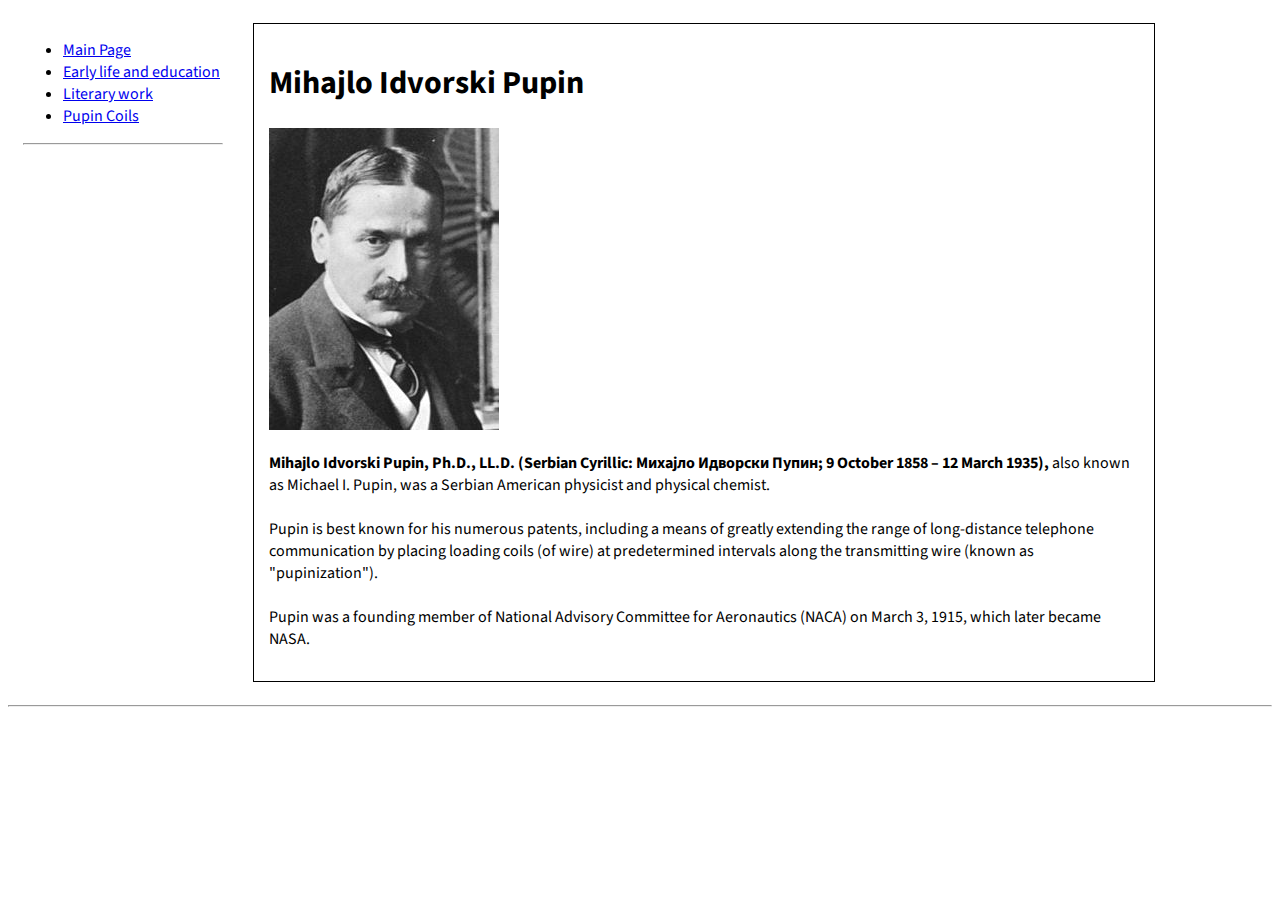
<file: index.html>
<!DOCTYPE html>
<html lang="en">

<head>
  <meta charset="UTF-8">
  <title>Mihajlo Idvorski Pupin</title>
  <link rel="stylesheet" href="style.css" type="text/css">
  <link href="https://fonts.googleapis.com/css?family=Source+Sans+Pro:400,700&display=swap" rel="stylesheet">

</head>


<body>
  <div class="Navigacija">
  <ul>
    <li> <a href="index.html">Main Page</a></li>
    <li> <a href="Early life and education.html">Early life and education</a></li>
    <li> <a href="Literary work.html">Literary work</a></li>
    <li> <a href="Pupin coils.html">Pupin Coils</a></li>
  </ul>
  <hr>
</div>

  <div class="Content">
    <div class="Sadrzaj">
  <h1>Mihajlo Idvorski Pupin</h1>

  <img src="pupin.jpg" alt="Mihajlo Idvorski Pupin">


  <p> <b>Mihajlo Idvorski Pupin, Ph.D., LL.D. (Serbian Cyrillic: Михајло Идворски Пупин; 9 October 1858 – 12 March
      1935),</b>
    also known as Michael I. Pupin, was a Serbian American physicist and physical chemist.
    <br>
    <br>
    Pupin is best known for his numerous patents, including a means of greatly extending the range of long-distance
    telephone communication by placing loading coils (of wire) at predetermined intervals along the transmitting wire
    (known as "pupinization").
    <br>
    <br>
    Pupin was a founding member of National Advisory Committee for Aeronautics (NACA) on March 3, 1915, which later
    became NASA.</p>
  </div>
    
  </div>
  <hr>
</body>

</html>
</file>
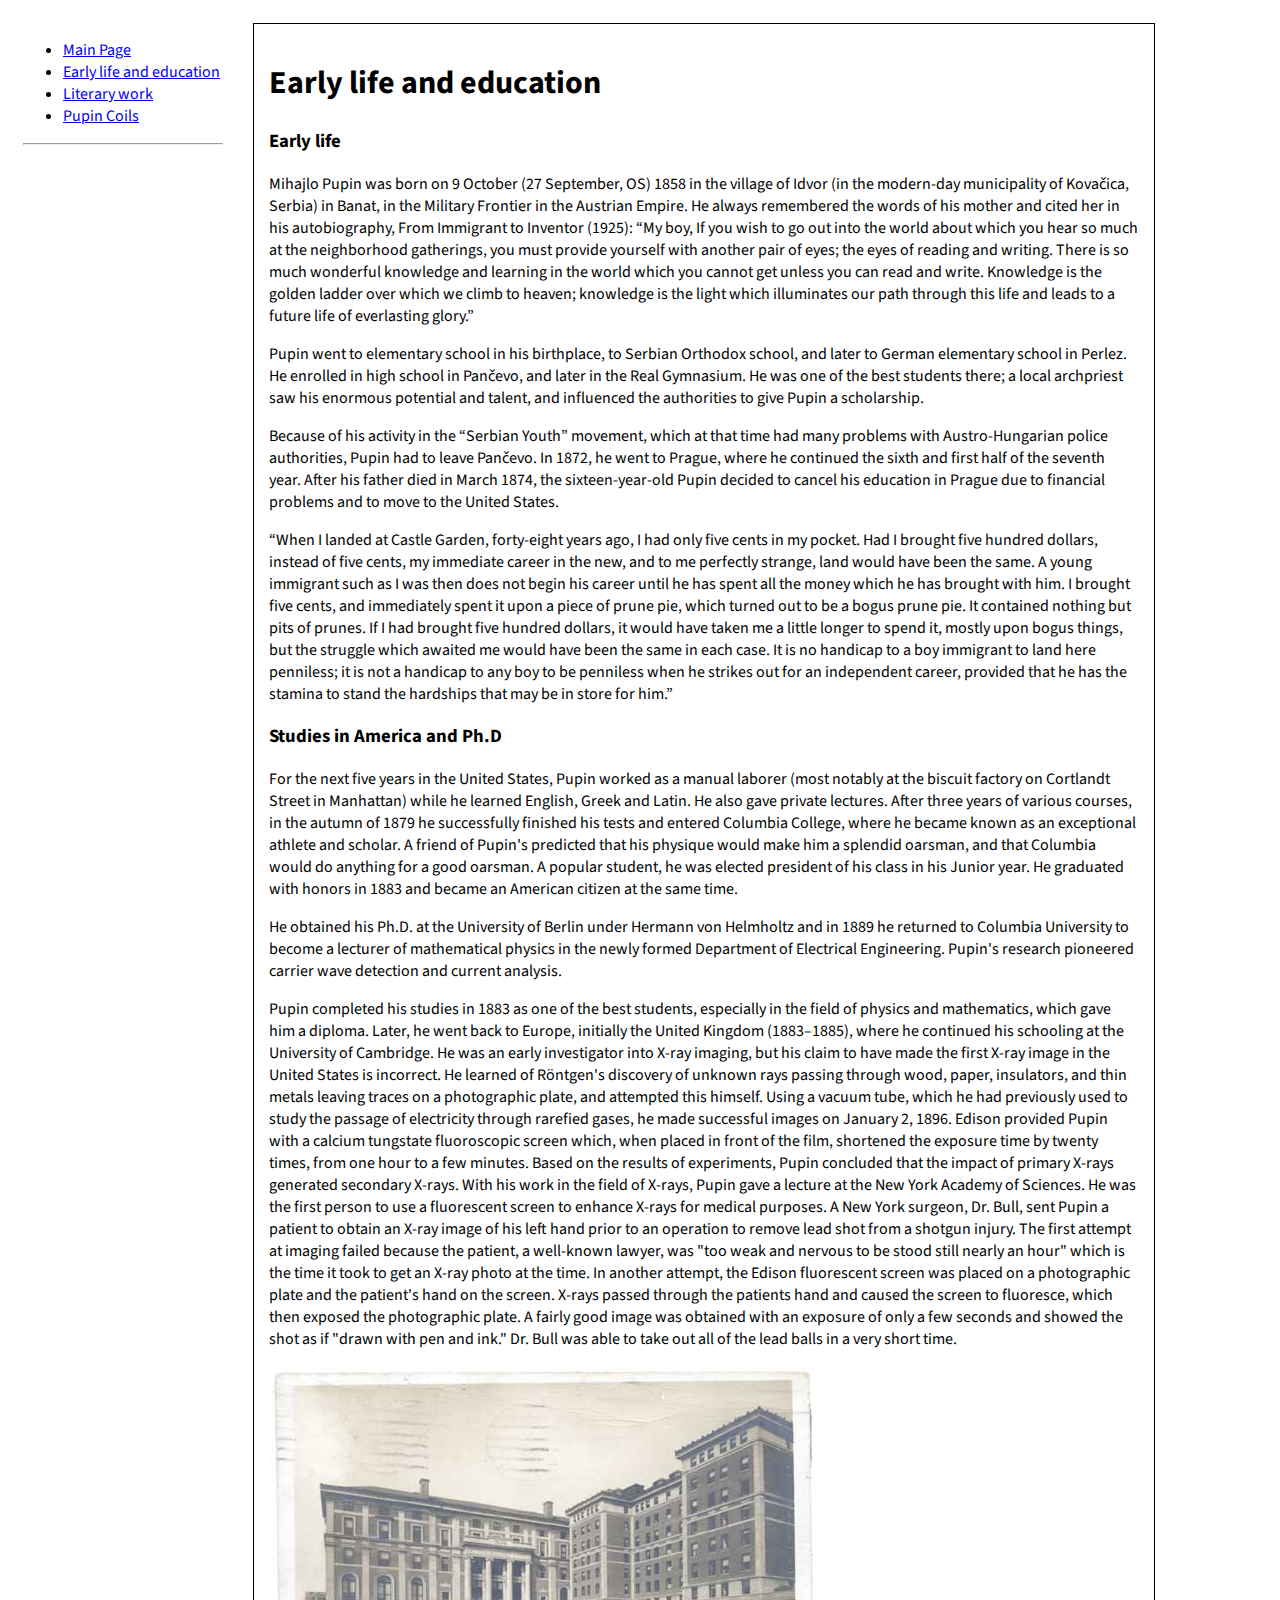
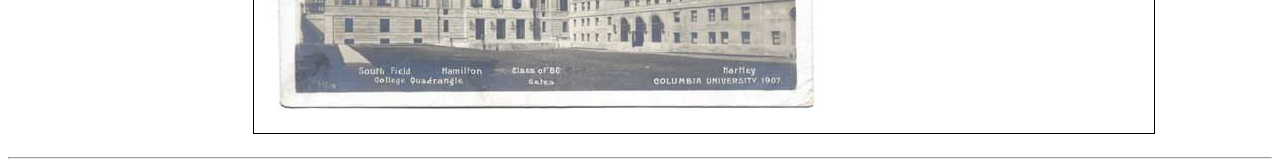
<file: Early life and education.html>
<!DOCTYPE html>
<html lang="en">

<head>
  <meta charset="UTF-8">
  <title>Early life and education</title>
  <link rel="stylesheet" href="style.css" type="text/css">
  <link href="https://fonts.googleapis.com/css?family=Source+Sans+Pro:400,700&display=swap" rel="stylesheet">
</head>

<body>
    <div class="Navigacija">
  <ul>
    <li> <a href="index.html">Main Page</a></li>
    <li> <a href="Early life and education.html">Early life and education</a></li>
    <li> <a href="Literary work.html">Literary work</a></li>
    <li> <a href="Pupin coils.html">Pupin Coils</a></li>
  </ul>
  <hr>
  </div>
  <div>
      <div class="Content">
        <div class="Sadrzaj">
  <h1>Early life and education</h1>
  <h3>Early life</h3>
  <p>Mihajlo Pupin was born on 9 October (27 September, OS) 1858 in the village of Idvor
    (in the modern-day municipality of Kovačica, Serbia) in Banat, in the Military Frontier in the Austrian Empire.
    He always remembered the words of his mother and cited her in his autobiography, From Immigrant to Inventor (1925):

    “My boy, If you wish to go out into the world about which you hear so much at the neighborhood gatherings,
    you must provide yourself with another pair of eyes; the eyes of reading and writing. There is so much wonderful
    knowledge and learning in the world which you cannot get unless you can read and write. Knowledge is the golden
    ladder over which we climb to heaven; knowledge is the light which illuminates our path through this life and leads
    to a future life of everlasting glory.”</p>

  <p> Pupin went to elementary school in his birthplace, to Serbian Orthodox school, and later to German elementary
    school
    in Perlez. He enrolled in high school in Pančevo, and later in the Real Gymnasium. He was one of the best students
    there;
    a local archpriest saw his enormous potential and talent, and influenced the authorities to give Pupin a
    scholarship.</p>

  <p> Because of his activity in the “Serbian Youth” movement, which at that time had many problems with
    Austro-Hungarian police
    authorities, Pupin had to leave Pančevo. In 1872, he went to Prague, where he continued the sixth and first half of
    the seventh year.
    After his father died in March 1874, the sixteen-year-old Pupin decided to cancel his education in Prague due to
    financial problems
    and to move to the United States.</p>

  <p> “When I landed at Castle Garden, forty-eight years ago, I had only five cents in my pocket. Had I brought five
    hundred dollars,
    instead of five cents, my immediate career in the new, and to me perfectly strange, land would have been the same. A
    young immigrant
    such as I was then does not begin his career until he has spent all the money which he has brought with him. I
    brought five cents, and
    immediately spent it upon a piece of prune pie, which turned out to be a bogus prune pie. It contained nothing but
    pits of prunes. If
    I had brought five hundred dollars, it would have taken me a little longer to spend it, mostly upon bogus things,
    but the struggle which
    awaited me would have been the same in each case. It is no handicap to a boy immigrant to land here penniless; it is
    not a handicap to
    any boy to be penniless when he strikes out for an independent career, provided that he has the stamina to stand the
    hardships that may
    be in store for him.”</p>


  <h3> Studies in America and Ph.D</h3>

  <p> For the next five years in the United States, Pupin worked as a manual laborer (most notably at the biscuit
    factory on Cortlandt Street in Manhattan)
    while he learned English, Greek and Latin. He also gave private lectures. After three years of various courses, in
    the autumn of 1879 he successfully
    finished his tests and entered Columbia College, where he became known as an exceptional athlete and scholar. A
    friend of Pupin's predicted that his
    physique would make him a splendid oarsman, and that Columbia would do anything for a good oarsman. A popular
    student, he was elected president of his
    class in his Junior year. He graduated with honors in 1883 and became an American citizen at the same time.</p>

  <p> He obtained his Ph.D. at the University of Berlin under Hermann von Helmholtz and in 1889 he returned to Columbia
    University to become a lecturer of
    mathematical physics in the newly formed Department of Electrical Engineering. Pupin's research pioneered carrier
    wave detection and current analysis.</p>

  <p> Pupin completed his studies in 1883 as one of the best students, especially in the field of physics and
    mathematics, which gave him a diploma. Later,
    he went back to Europe, initially the United Kingdom (1883–1885), where he continued his schooling at the University
    of Cambridge. He was an early
    investigator into X-ray imaging, but his claim to have made the first X-ray image in the United States is incorrect.
    He learned of Röntgen's discovery
    of unknown rays passing through wood, paper, insulators, and thin metals leaving traces on a photographic plate, and
    attempted this himself. Using a vacuum
    tube, which he had previously used to study the passage of electricity through rarefied gases, he made successful
    images on January 2, 1896. Edison provided
    Pupin with a calcium tungstate fluoroscopic screen which, when placed in front of the film, shortened the exposure
    time by twenty times, from one hour
    to a few minutes. Based on the results of experiments, Pupin concluded that the impact of primary X-rays generated
    secondary X-rays. With his work in
    the field of X-rays, Pupin gave a lecture at the New York Academy of Sciences. He was the first person to use a
    fluorescent screen to enhance X-rays
    for medical purposes. A New York surgeon, Dr. Bull, sent Pupin a patient to obtain an X-ray image of his left hand
    prior to an operation to remove
    lead shot from a shotgun injury. The first attempt at imaging failed because the patient, a well-known lawyer, was
    "too weak and nervous to be stood
    still nearly an hour" which is the time it took to get an X-ray photo at the time. In another attempt, the Edison
    fluorescent screen was placed on
    a photographic plate and the patient's hand on the screen. X-rays passed through the patients hand and caused the
    screen to fluoresce, which then
    exposed the photographic plate. A fairly good image was obtained with an exposure of only a few seconds and showed
    the shot as if "drawn with pen
    and ink." Dr. Bull was able to take out all of the lead balls in a very short time.</p>

  <img src="university.jpg" alt="University">
  </div>
      </div>
      <hr>
</body>

</html>
</file>
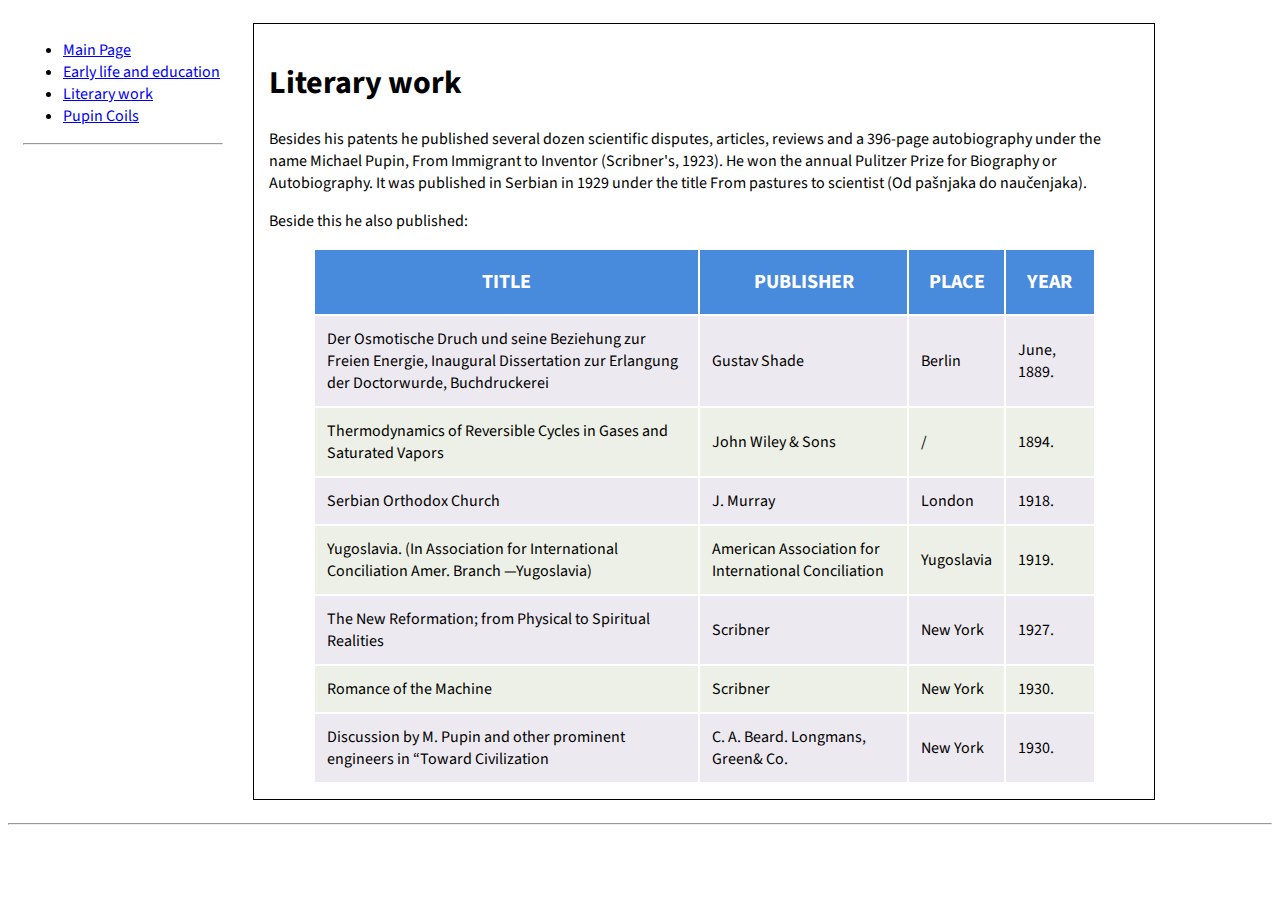
<file: Literary work.html>
<!DOCTYPE html>
<html lang="en">
<head>
    <meta charset="UTF-8">
    <title>Literary work</title>
    <link rel="stylesheet" href="style.css" type="text/css">
    <link href="https://fonts.googleapis.com/css?family=Source+Sans+Pro:400,700&display=swap" rel="stylesheet">
</head>
<body>
  <div class="Navigacija">
  <ul>
    <li> <a href="index.html">Main Page</a></li>
    <li> <a href="Early life and education.html">Early life and education</a></li>
    <li> <a href="Literary work.html">Literary work</a></li>
    <li> <a href="Pupin coils.html">Pupin Coils</a></li>
  </ul>
  <hr>
</div>
<div class="Content">
    <div class="Sadrzaj">
  <h1>Literary work</h1>
<p> Besides his patents he published several dozen scientific disputes, articles, reviews and a 396-page autobiography
    under the
    name Michael Pupin, From Immigrant to Inventor (Scribner's, 1923). He won the annual Pulitzer Prize for Biography or
    Autobiography.
    It was published in Serbian in 1929 under the title From pastures to scientist (Od pašnjaka do naučenjaka). </p>
    <p> Beside this he also published:</p>
    
    <table>
        <tr id="Heading">
            <th>Title</th>
            <th>Publisher</th>
            <th>Place</th>
            <th>Year</th>
        </tr>
        <tr class="Svaka-prva">
          <td>Der Osmotische Druch und seine Beziehung zur Freien Energie, Inaugural Dissertation zur Erlangung der Doctorwurde, Buchdruckerei</td>
          <td>Gustav Shade</td>
          <td>Berlin</td>
          <td>June, 1889.</td>
        </tr>
        <tr>
            <td>Thermodynamics of Reversible Cycles in Gases and Saturated Vapors</td>
            <td>John Wiley & Sons</td>
            <td>/</td>
            <td>1894.</td>
          </tr>
          <tr class="Svaka-prva">
              <td>Serbian Orthodox Church</td>
              <td>J. Murray</td>
              <td>London</td>
              <td>1918.</td>
            </tr>
            <tr>
                <td>Yugoslavia. (In Association for International Conciliation Amer. Branch —Yugoslavia)</td>
                <td>American Association for International Conciliation</td>
                <td>Yugoslavia</td>
                <td>1919.</td>
              </tr>
              <tr class="Svaka-prva">
                  <td>The New Reformation; from Physical to Spiritual Realities</td>
                  <td>Scribner</td>
                  <td>New York</td>
                  <td>1927.</td>
                </tr>
                <tr>
                    <td>Romance of the Machine</td>
                    <td>Scribner</td>
                    <td>New York</td>
                    <td>1930.</td>
                  </tr>
                  <tr class="Svaka-prva">
                      <td>Discussion by M. Pupin and other prominent engineers in “Toward Civilization</td>
                      <td>C. A. Beard. Longmans, Green& Co. </td>
                      <td>New York</td>
                      <td>1930.</td>
                    </tr>
                  </table>
</div>
</div>
<hr>
</body>
</html>
</file>
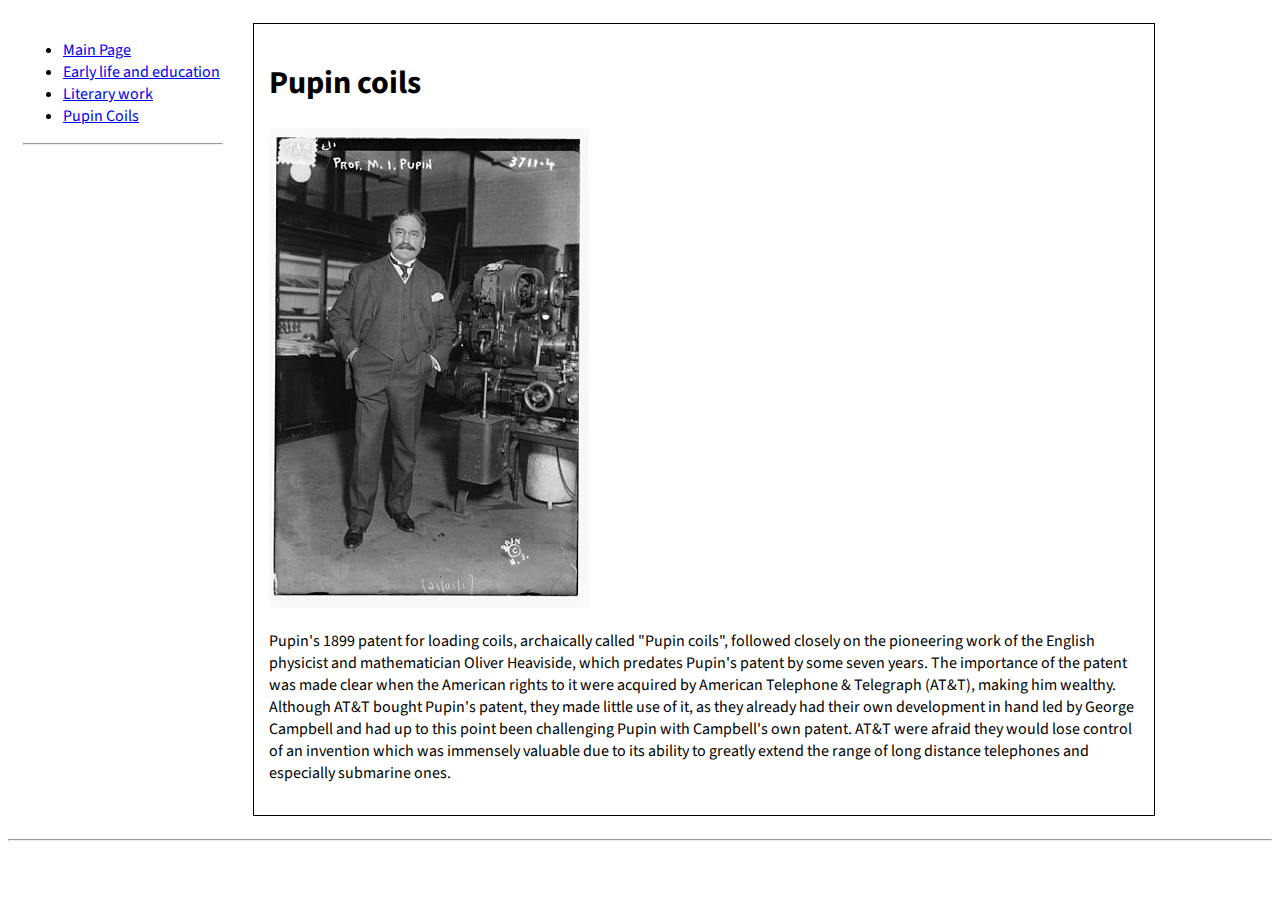
<file: Pupin coils.html>
<!DOCTYPE html>
<html lang="en">

<head>
  <meta charset="UTF-8">
  <title>Pupin Coils</title>
  <link rel="stylesheet" href="style.css" type="text/css">
  <link href="https://fonts.googleapis.com/css?family=Source+Sans+Pro:400,700&display=swap" rel="stylesheet">
</head>

<body>
    <div class="Navigacija">
  <ul>
    <li> <a href="index.html">Main Page</a></li>
    <li> <a href="Early life and education.html">Early life and education</a></li>
    <li> <a href="Literary work.html">Literary work</a></li>
    <li> <a href="Pupin coils.html">Pupin Coils</a></li>
  </ul>
  <hr>
  </div>
  <div>
      <div class="Content">
          <div class="Sadrzaj">
  <h1>Pupin coils</h1>
  <img src="pupin-1916.jpg" alt="Pupin in 1916">
  <p> Pupin's 1899 patent for loading coils, archaically called "Pupin coils", followed closely on
    the pioneering work of the English physicist and mathematician Oliver Heaviside, which predates
    Pupin's patent by some seven years. The importance of the patent was made clear when the American
    rights to it were acquired by American Telephone & Telegraph (AT&T), making him wealthy. Although
    AT&T bought Pupin's patent, they made little use of it, as they already had their own development
    in hand led by George Campbell and had up to this point been challenging Pupin with Campbell's own
    patent. AT&T were afraid they would lose control of an invention which was immensely valuable due to
    its ability to greatly extend the range of long distance telephones and especially submarine ones.</p>
</div>
</div>
<hr>
</body>

</html>
</file>
<file: style.css>
body {
    font-family:'Source Sans Pro', sans-serif; 
}

.Navigacija {
    margin: 15px;
    width: 200px;
    float: left;
    display: inline-block;
}

.Content {
    margin: 15px;
    width: 900px;
    display: inline-block;
    border: 1px black solid;
}

.Sadrzaj {
    padding: 15px;
}

table {
    font-family: 'Source Sans Pro', sans-serif;
    border-collapse: separate;
    margin: 0 auto;
    width: 90%;
    border-spacing: 2px;
  }

  th {
    padding: 18px;
  }

  td {
    padding: 12px;
  }


#Heading {
    padding: 18px;
    background-color: #488adb;
    color: white;
    font-size: 20px;
    text-transform: uppercase;

}

tr {
    background-color: #edf0e6;
}

tr.Svaka-prva {
    background-color: #ede9f0;
}
</file>
